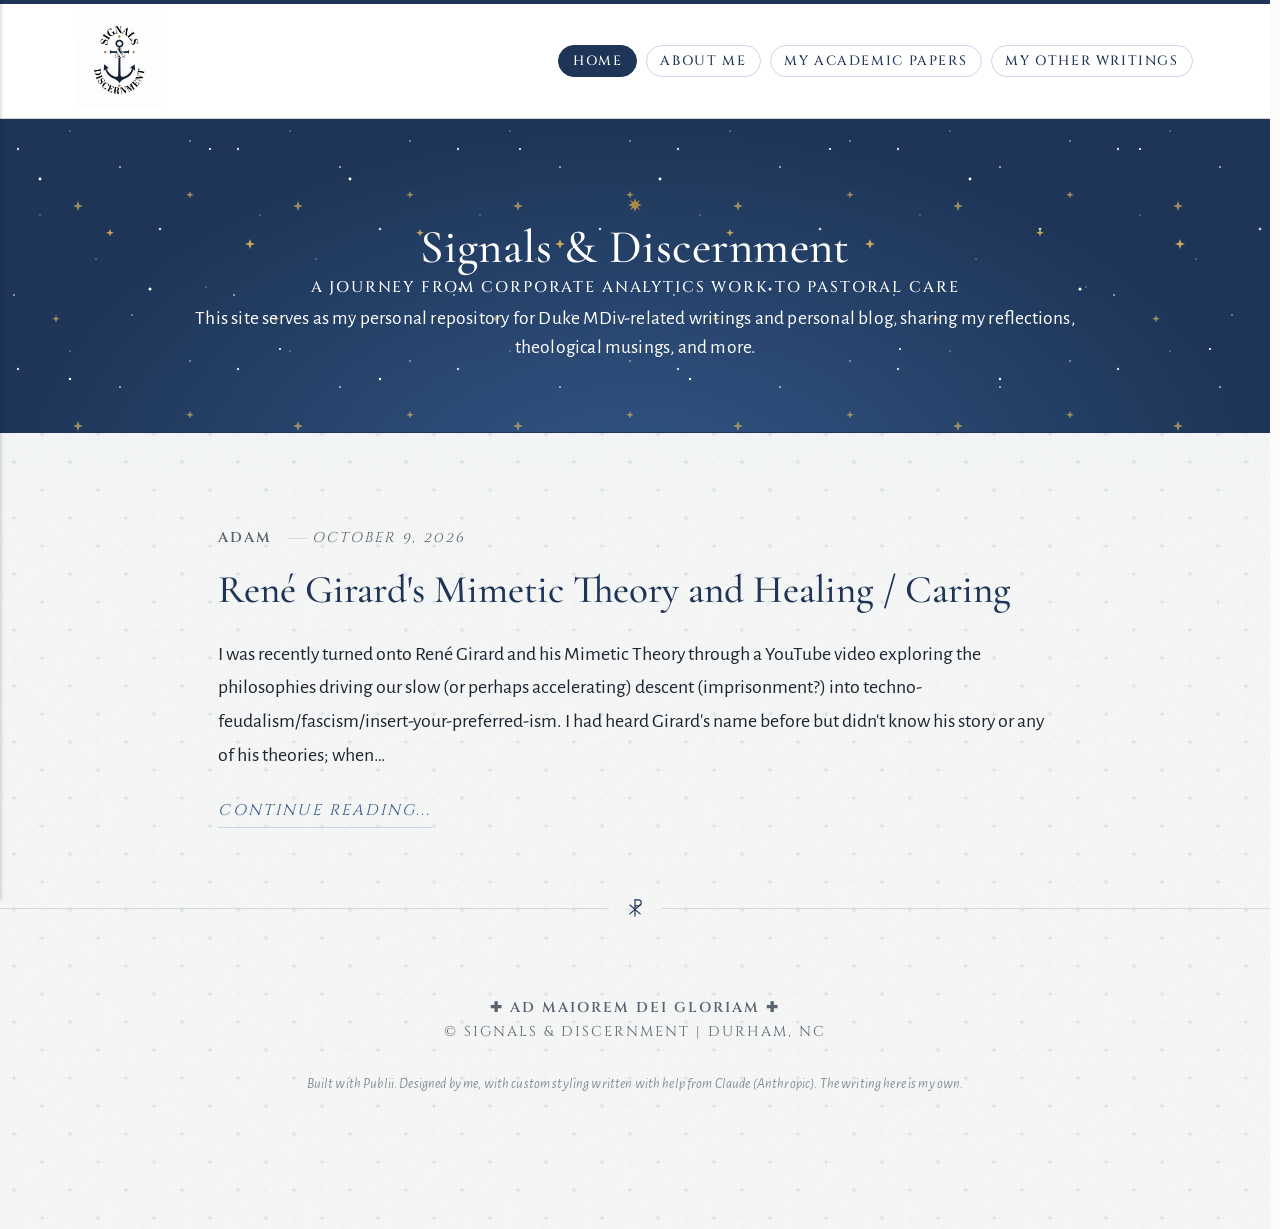
<file: index.html>
<!DOCTYPE html><html lang="en-gb"><head><meta charset="utf-8"><meta http-equiv="X-UA-Compatible" content="IE=edge"><meta name="viewport" content="width=device-width,initial-scale=1"><title>Signals &amp; Discernment</title><meta name="generator" content="Publii Open-Source CMS for Static Site"><link rel="canonical" href="https://signalsanddiscernment.github.io/site/"><link rel="alternate" type="application/atom+xml" href="https://signalsanddiscernment.github.io/site/feed.xml" title="Signals &amp; Discernment - RSS"><link rel="alternate" type="application/json" href="https://signalsanddiscernment.github.io/site/feed.json" title="Signals &amp; Discernment - JSON"><meta property="og:title" content="Signals &amp; Discernment"><meta property="og:image" content="https://signalsanddiscernment.github.io/site/media/website/Untitled-October-11-2026-at-12.21.15-1.png"><meta property="og:image:width" content="1254"><meta property="og:image:height" content="1254"><meta property="og:site_name" content="Signals &amp; Discernment"><meta property="og:description" content=""><meta property="og:url" content="https://signalsanddiscernment.github.io/site/"><meta property="og:type" content="website"><link rel="shortcut icon" href="https://signalsanddiscernment.github.io/site/media/website/favicon.ico" type="image/x-icon"><link rel="stylesheet" href="https://signalsanddiscernment.github.io/site/assets/css/style.css?v&#x3D;eeb4156cfa234d4455c27658f522dd73"><script type="application/ld+json">{"@context":"http://schema.org","@type":"Organization","name":"Signals & Discernment","logo":"https://signalsanddiscernment.github.io/site/media/website/Untitled-October-11-2026-at-12.21.15-1.png","url":"https://signalsanddiscernment.github.io/site/","sameAs":["https://www.linkedin.com/in/adbowers/"]}</script><noscript><style>img[loading] {
                    opacity: 1;
                }</style></noscript><link rel="preconnect" href="https://fonts.googleapis.com"><link rel="preconnect" href="https://fonts.gstatic.com" crossorigin><link href="https://fonts.googleapis.com/css2?family=Cinzel:wght@400;500&family=Cormorant+Garamond:wght@500;600&family=EB+Garamond:ital,wght@0,400;1,400&family=Alegreya+Sans:ital,wght@0,400;0,500;0,700;1,400&display=block" rel="stylesheet"></head><body class="home-template"><header class="top js-header"><a class="logo" href="https://signalsanddiscernment.github.io/site/"><img src="https://signalsanddiscernment.github.io/site/media/website/Untitled-October-11-2026-at-12.21.15-1.png" alt="Signals &amp; Discernment" width="1254" height="1254"></a><nav class="navbar js-navbar" aria-label="Main"><button class="navbar__toggle js-toggle" aria-label="Menu" aria-haspopup="true" aria-expanded="false"><span class="navbar__toggle-box"><span class="navbar__toggle-inner">Menu</span></span></button><ul class="navbar__menu"><li class="active"><a href="https://signalsanddiscernment.github.io/site/" target="_self">Home</a></li><li><a href="https://signalsanddiscernment.github.io/site/about-me/" target="_self">About Me</a></li><li><a href="https://signalsanddiscernment.github.io/site/my-writings/" target="_self">My Academic Papers</a></li><li><a href="https://signalsanddiscernment.github.io/site/my-other-writings/" target="_self">My Other Writings</a></li></ul></nav></header><main><div class="hero hero--noimage"><header class="hero__content"><div class="wrapper"><h1>Signals &amp; Discernment</h1><h3><span style="color: rgb(52, 73, 94);">A journey from corporate analytics work to pastoral care</span></h3><p>This site serves as my personal repository for Duke MDiv-related writings and personal blog, sharing my reflections, theological musings, and more.</p><p> </p></div></header></div><div class="wrapper feed"><article class="feed__item feed__item--centered"><div class="feed__content"><header><div class="feed__meta"><a href="https://signalsanddiscernment.github.io/site/authors/adam/" class="feed__author">Adam</a> <time datetime="2026-10-09T11:41" class="feed__date">October 9, 2026</time></div><h2 class="feed__title"><a href="https://signalsanddiscernment.github.io/site/testing/">René Girard&#x27;s Mimetic Theory and Healing / Caring</a></h2></header><p>I was recently turned onto René Girard and his Mimetic Theory through a YouTube video exploring the philosophies driving our slow (or perhaps accelerating) descent (imprisonment?) into techno-feudalism/fascism/insert-your-preferred-ism. I had heard Girard's name before but didn't know his story or any of his theories; when&hellip;</p><a href="https://signalsanddiscernment.github.io/site/testing/" class="readmore feed__readmore">Continue reading...</a></div></article></div></main><footer class="footer"><div class="wrapper"><div class="footer__copyright"><p><strong>✚ Ad maiorem Dei gloriam ✚</strong></p><p>© Signals &amp; Discernment | Durham, NC</p><p>Built with Publii. Designed by me, with custom styling written with help from Claude (Anthropic). The writing here is my own.</p></div><div class="footer__social"><a href="https://www.linkedin.com/in/adbowers/" aria-label="LinkedIn"><svg><use xlink:href="https://signalsanddiscernment.github.io/site/assets/svg/svg-map.svg#linkedin"/></svg></a></div><button id="backToTop" class="footer__bttop" aria-label="Back to top" title="Back to top"><svg width="20" height="20"><use xlink:href="https://signalsanddiscernment.github.io/site/assets/svg/svg-map.svg#toparrow"/></svg></button></div></footer><script defer="defer" src="https://signalsanddiscernment.github.io/site/assets/js/scripts.min.js?v&#x3D;548663b90e1600fd2c2dd54433d04b71"></script><script>window.publiiThemeMenuConfig={mobileMenuMode:'sidebar',animationSpeed:300,submenuWidth: 'auto',doubleClickTime:500,mobileMenuExpandableSubmenus:true,relatedContainerForOverlayMenuSelector:'.top'};</script><script>var images = document.querySelectorAll('img[loading]');
        for (var i = 0; i < images.length; i++) {
            if (images[i].complete) {
                images[i].classList.add('is-loaded');
            } else {
                images[i].addEventListener('load', function () {
                    this.classList.add('is-loaded');
                }, false);
            }
        }</script></body></html>
</file>
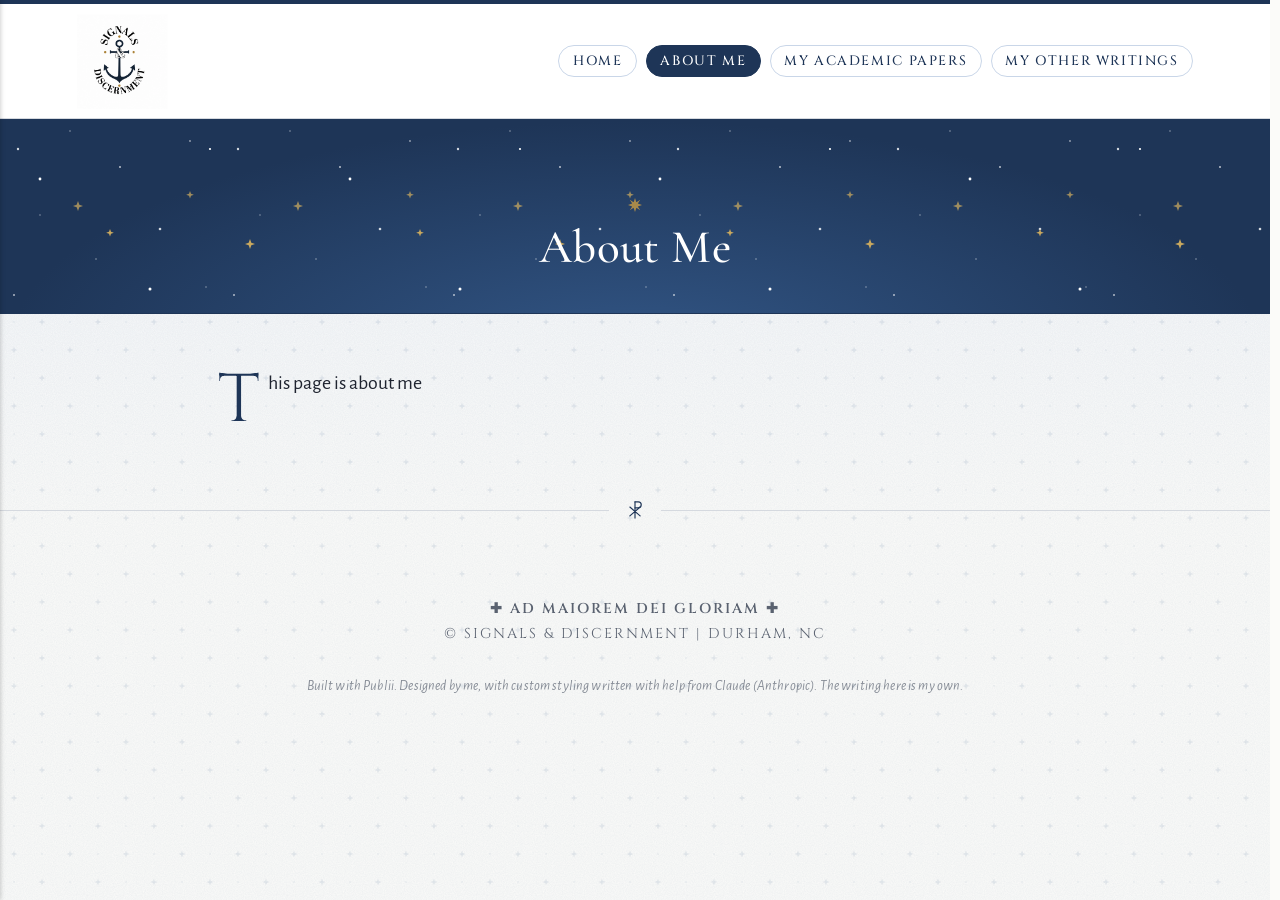
<file: about-me/index.html>
<!DOCTYPE html><html lang="en-gb"><head><meta charset="utf-8"><meta http-equiv="X-UA-Compatible" content="IE=edge"><meta name="viewport" content="width=device-width,initial-scale=1"><title>About Me - Signals &amp; Discernment</title><meta name="description" content="This page is about me"><meta name="generator" content="Publii Open-Source CMS for Static Site"><link rel="canonical" href="https://signalsanddiscernment.github.io/site/about-me/"><link rel="alternate" type="application/atom+xml" href="https://signalsanddiscernment.github.io/site/feed.xml" title="Signals &amp; Discernment - RSS"><link rel="alternate" type="application/json" href="https://signalsanddiscernment.github.io/site/feed.json" title="Signals &amp; Discernment - JSON"><meta property="og:title" content="About Me"><meta property="og:image" content="https://signalsanddiscernment.github.io/site/media/website/Untitled-October-11-2026-at-12.21.15-1.png"><meta property="og:image:width" content="1254"><meta property="og:image:height" content="1254"><meta property="og:site_name" content="Signals &amp; Discernment"><meta property="og:description" content="This page is about me"><meta property="og:url" content="https://signalsanddiscernment.github.io/site/about-me/"><meta property="og:type" content="article"><link rel="shortcut icon" href="https://signalsanddiscernment.github.io/site/media/website/favicon.ico" type="image/x-icon"><link rel="stylesheet" href="https://signalsanddiscernment.github.io/site/assets/css/style.css?v&#x3D;eeb4156cfa234d4455c27658f522dd73"><script type="application/ld+json">{"@context":"http://schema.org","@type":"Article","mainEntityOfPage":{"@type":"WebPage","@id":"https://signalsanddiscernment.github.io/site/about-me/"},"headline":"About Me","datePublished":"2026-10-11T12:37-04:00","dateModified":"2026-10-11T17:30-04:00","image":{"@type":"ImageObject","url":"https://signalsanddiscernment.github.io/site/media/website/Untitled-October-11-2026-at-12.21.15-1.png","height":1254,"width":1254},"description":"This page is about me","author":{"@type":"Person","name":"Adam","url":"https://signalsanddiscernment.github.io/site/authors/adam/"},"publisher":{"@type":"Organization","name":"Adam","logo":{"@type":"ImageObject","url":"https://signalsanddiscernment.github.io/site/media/website/Untitled-October-11-2026-at-12.21.15-1.png","height":1254,"width":1254}}}</script><noscript><style>img[loading] {
                    opacity: 1;
                }</style></noscript><link rel="preconnect" href="https://fonts.googleapis.com"><link rel="preconnect" href="https://fonts.gstatic.com" crossorigin><link href="https://fonts.googleapis.com/css2?family=Cinzel:wght@400;500&family=Cormorant+Garamond:wght@500;600&family=EB+Garamond:ital,wght@0,400;1,400&family=Alegreya+Sans:ital,wght@0,400;0,500;0,700;1,400&display=block" rel="stylesheet"></head><body class="page-template"><header class="top js-header"><a class="logo" href="https://signalsanddiscernment.github.io/site/"><img src="https://signalsanddiscernment.github.io/site/media/website/Untitled-October-11-2026-at-12.21.15-1.png" alt="Signals &amp; Discernment" width="1254" height="1254"></a><nav class="navbar js-navbar" aria-label="Main"><button class="navbar__toggle js-toggle" aria-label="Menu" aria-haspopup="true" aria-expanded="false"><span class="navbar__toggle-box"><span class="navbar__toggle-inner">Menu</span></span></button><ul class="navbar__menu"><li><a href="https://signalsanddiscernment.github.io/site/" target="_self">Home</a></li><li class="active"><a href="https://signalsanddiscernment.github.io/site/about-me/" target="_self">About Me</a></li><li><a href="https://signalsanddiscernment.github.io/site/my-writings/" target="_self">My Academic Papers</a></li><li><a href="https://signalsanddiscernment.github.io/site/my-other-writings/" target="_self">My Other Writings</a></li></ul></nav></header><main class="page"><article class="content"><div class="hero hero--noimage"><header class="hero__content"><div class="wrapper"><h1>About Me</h1></div></header></div><div class="entry-wrapper content__entry"><p>This page is about me</p></div></article></main><footer class="footer"><div class="wrapper"><div class="footer__copyright"><p><strong>✚ Ad maiorem Dei gloriam ✚</strong></p><p>© Signals &amp; Discernment | Durham, NC</p><p>Built with Publii. Designed by me, with custom styling written with help from Claude (Anthropic). The writing here is my own.</p></div><div class="footer__social"><a href="https://www.linkedin.com/in/adbowers/" aria-label="LinkedIn"><svg><use xlink:href="https://signalsanddiscernment.github.io/site/assets/svg/svg-map.svg#linkedin"/></svg></a></div><button id="backToTop" class="footer__bttop" aria-label="Back to top" title="Back to top"><svg width="20" height="20"><use xlink:href="https://signalsanddiscernment.github.io/site/assets/svg/svg-map.svg#toparrow"/></svg></button></div></footer><script defer="defer" src="https://signalsanddiscernment.github.io/site/assets/js/scripts.min.js?v&#x3D;548663b90e1600fd2c2dd54433d04b71"></script><script>window.publiiThemeMenuConfig={mobileMenuMode:'sidebar',animationSpeed:300,submenuWidth: 'auto',doubleClickTime:500,mobileMenuExpandableSubmenus:true,relatedContainerForOverlayMenuSelector:'.top'};</script><script>var images = document.querySelectorAll('img[loading]');
        for (var i = 0; i < images.length; i++) {
            if (images[i].complete) {
                images[i].classList.add('is-loaded');
            } else {
                images[i].addEventListener('load', function () {
                    this.classList.add('is-loaded');
                }, false);
            }
        }</script></body></html>
</file>
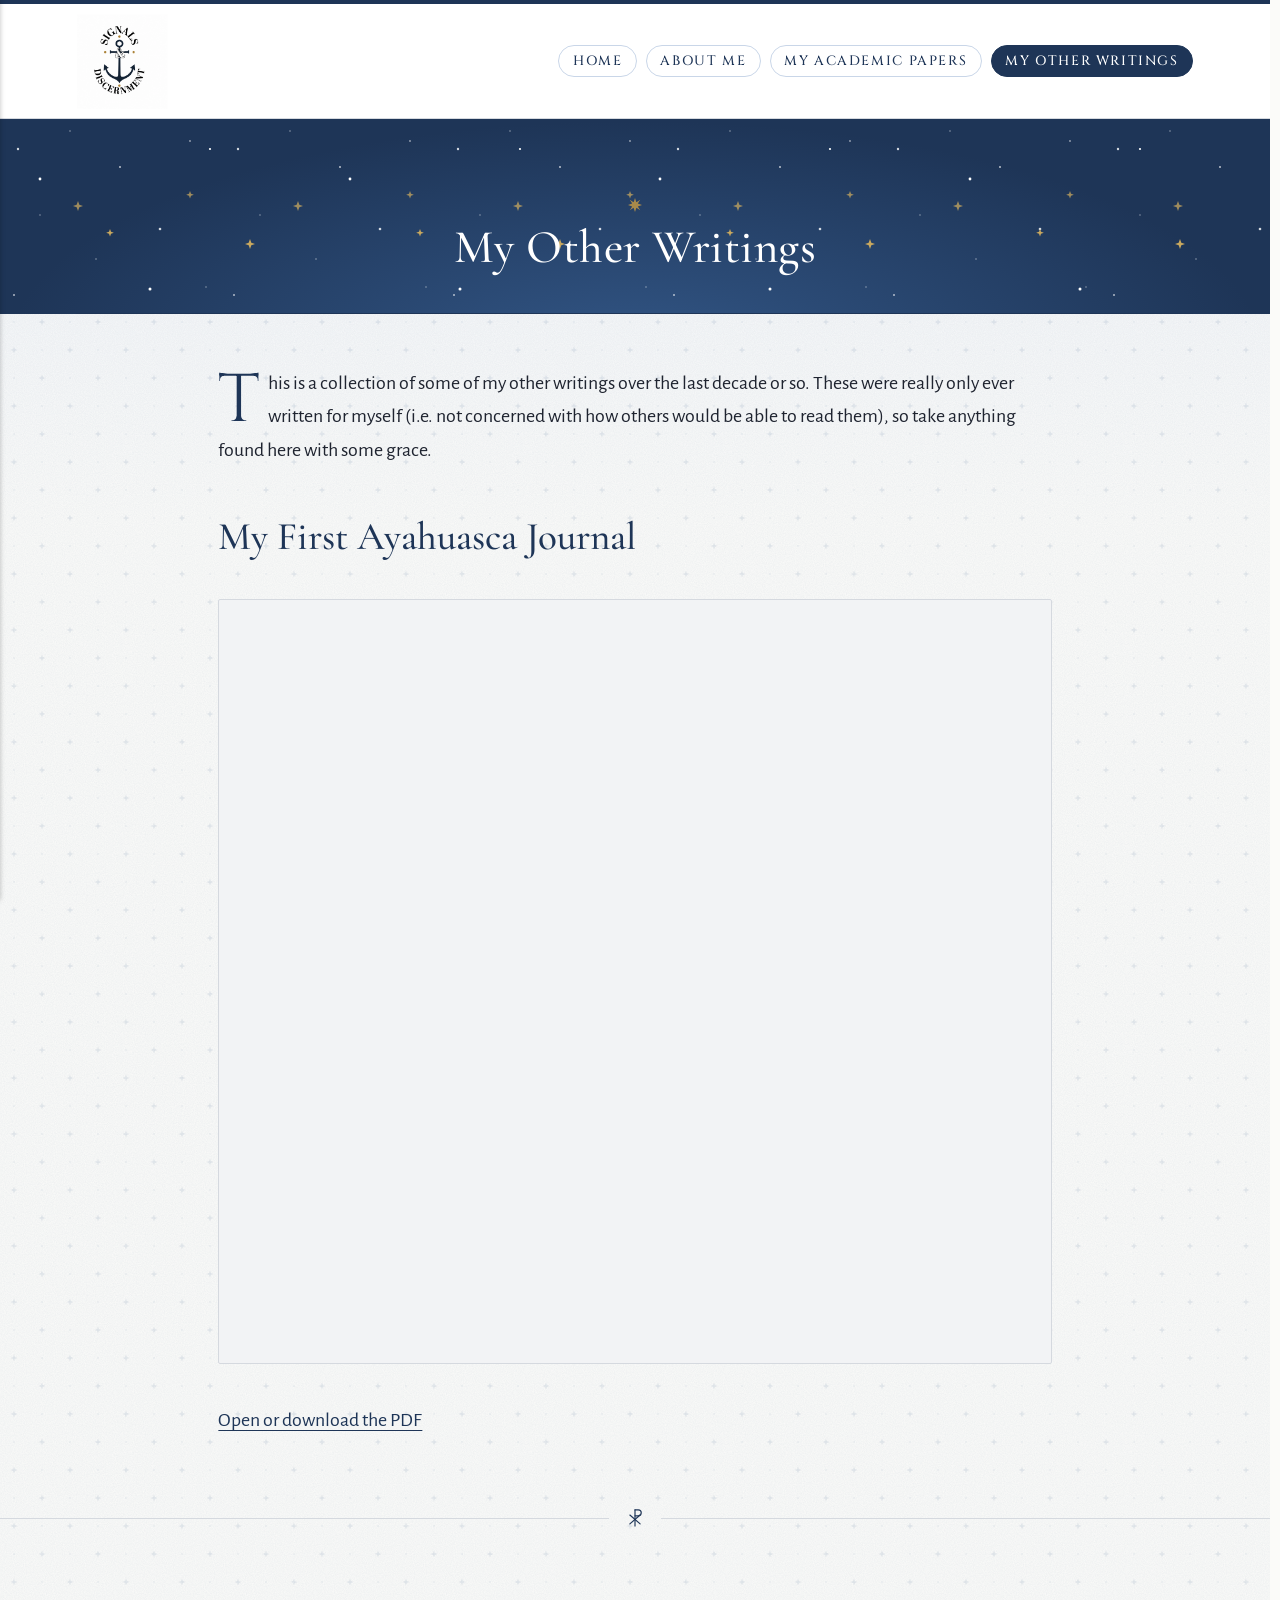
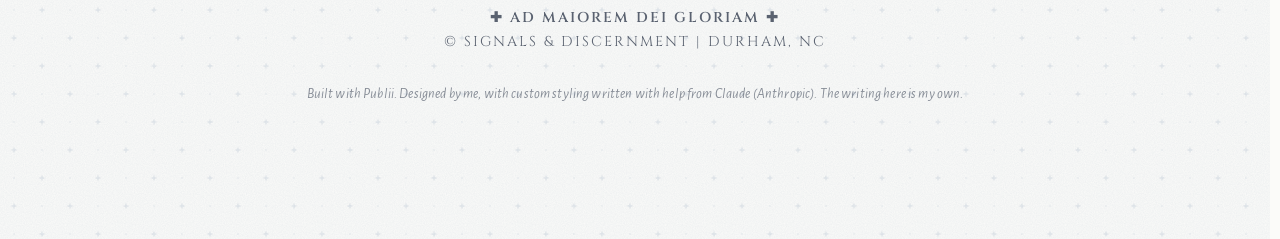
<file: my-other-writings/index.html>
<!DOCTYPE html><html lang="en-gb"><head><meta charset="utf-8"><meta http-equiv="X-UA-Compatible" content="IE=edge"><meta name="viewport" content="width=device-width,initial-scale=1"><title>My Other Writings - Signals &amp; Discernment</title><meta name="description" content="This is a collection of some of my other writings over the last decade or so. These were really only ever written for myself (i.e. not concerned with how others would be able to read them), so take anything found here with some grace. Open&amp;hellip;"><meta name="generator" content="Publii Open-Source CMS for Static Site"><link rel="canonical" href="https://signalsanddiscernment.github.io/site/my-other-writings/"><link rel="alternate" type="application/atom+xml" href="https://signalsanddiscernment.github.io/site/feed.xml" title="Signals &amp; Discernment - RSS"><link rel="alternate" type="application/json" href="https://signalsanddiscernment.github.io/site/feed.json" title="Signals &amp; Discernment - JSON"><meta property="og:title" content="My Other Writings"><meta property="og:image" content="https://signalsanddiscernment.github.io/site/media/website/Untitled-October-11-2026-at-12.21.15-1.png"><meta property="og:image:width" content="1254"><meta property="og:image:height" content="1254"><meta property="og:site_name" content="Signals &amp; Discernment"><meta property="og:description" content="This is a collection of some of my other writings over the last decade or so. These were really only ever written for myself (i.e. not concerned with how others would be able to read them), so take anything found here with some grace. Open&amp;hellip;"><meta property="og:url" content="https://signalsanddiscernment.github.io/site/my-other-writings/"><meta property="og:type" content="article"><link rel="shortcut icon" href="https://signalsanddiscernment.github.io/site/media/website/favicon.ico" type="image/x-icon"><link rel="stylesheet" href="https://signalsanddiscernment.github.io/site/assets/css/style.css?v&#x3D;eeb4156cfa234d4455c27658f522dd73"><script type="application/ld+json">{"@context":"http://schema.org","@type":"Article","mainEntityOfPage":{"@type":"WebPage","@id":"https://signalsanddiscernment.github.io/site/my-other-writings/"},"headline":"My Other Writings","datePublished":"2026-10-11T20:15-04:00","dateModified":"2026-10-11T20:17-04:00","image":{"@type":"ImageObject","url":"https://signalsanddiscernment.github.io/site/media/website/Untitled-October-11-2026-at-12.21.15-1.png","height":1254,"width":1254},"description":"This is a collection of some of my other writings over the last decade or so. These were really only ever written for myself (i.e. not concerned with how others would be able to read them), so take anything found here with some grace. Open&hellip;","author":{"@type":"Person","name":"Adam","url":"https://signalsanddiscernment.github.io/site/authors/adam/"},"publisher":{"@type":"Organization","name":"Adam","logo":{"@type":"ImageObject","url":"https://signalsanddiscernment.github.io/site/media/website/Untitled-October-11-2026-at-12.21.15-1.png","height":1254,"width":1254}}}</script><noscript><style>img[loading] {
                    opacity: 1;
                }</style></noscript><link rel="preconnect" href="https://fonts.googleapis.com"><link rel="preconnect" href="https://fonts.gstatic.com" crossorigin><link href="https://fonts.googleapis.com/css2?family=Cinzel:wght@400;500&family=Cormorant+Garamond:wght@500;600&family=EB+Garamond:ital,wght@0,400;1,400&family=Alegreya+Sans:ital,wght@0,400;0,500;0,700;1,400&display=block" rel="stylesheet"></head><body class="page-template"><header class="top js-header"><a class="logo" href="https://signalsanddiscernment.github.io/site/"><img src="https://signalsanddiscernment.github.io/site/media/website/Untitled-October-11-2026-at-12.21.15-1.png" alt="Signals &amp; Discernment" width="1254" height="1254"></a><nav class="navbar js-navbar" aria-label="Main"><button class="navbar__toggle js-toggle" aria-label="Menu" aria-haspopup="true" aria-expanded="false"><span class="navbar__toggle-box"><span class="navbar__toggle-inner">Menu</span></span></button><ul class="navbar__menu"><li><a href="https://signalsanddiscernment.github.io/site/" target="_self">Home</a></li><li><a href="https://signalsanddiscernment.github.io/site/about-me/" target="_self">About Me</a></li><li><a href="https://signalsanddiscernment.github.io/site/my-writings/" target="_self">My Academic Papers</a></li><li class="active"><a href="https://signalsanddiscernment.github.io/site/my-other-writings/" target="_self">My Other Writings</a></li></ul></nav></header><main class="page"><article class="content"><div class="hero hero--noimage"><header class="hero__content"><div class="wrapper"><h1>My Other Writings</h1></div></header></div><div class="entry-wrapper content__entry"><p>This is a collection of some of my other writings over the last decade or so. These were really only ever written for myself (i.e. not concerned with how others would be able to read them), so take anything found here with some grace.</p><h2 id="my-first-ayahuasca-journal">My First Ayahuasca Journal</h2><div class="pdf-embed"><div class="post__iframe"><iframe loading="lazy" src="https://drive.google.com/file/d/1SKELeXwr2dgoaoCXlWk1-EI5_KRhPTIC/preview" title="My First Ayahuasca Journal Entry"></iframe></div></div><p><a href="https://drive.google.com/file/d/1tYfmGsUhAZ-v0RDSe_s5TVMF-cb8hf9z/preview">Open or download the PDF</a></p></div></article></main><footer class="footer"><div class="wrapper"><div class="footer__copyright"><p><strong>✚ Ad maiorem Dei gloriam ✚</strong></p><p>© Signals &amp; Discernment | Durham, NC</p><p>Built with Publii. Designed by me, with custom styling written with help from Claude (Anthropic). The writing here is my own.</p></div><div class="footer__social"><a href="https://www.linkedin.com/in/adbowers/" aria-label="LinkedIn"><svg><use xlink:href="https://signalsanddiscernment.github.io/site/assets/svg/svg-map.svg#linkedin"/></svg></a></div><button id="backToTop" class="footer__bttop" aria-label="Back to top" title="Back to top"><svg width="20" height="20"><use xlink:href="https://signalsanddiscernment.github.io/site/assets/svg/svg-map.svg#toparrow"/></svg></button></div></footer><script defer="defer" src="https://signalsanddiscernment.github.io/site/assets/js/scripts.min.js?v&#x3D;548663b90e1600fd2c2dd54433d04b71"></script><script>window.publiiThemeMenuConfig={mobileMenuMode:'sidebar',animationSpeed:300,submenuWidth: 'auto',doubleClickTime:500,mobileMenuExpandableSubmenus:true,relatedContainerForOverlayMenuSelector:'.top'};</script><script>var images = document.querySelectorAll('img[loading]');
        for (var i = 0; i < images.length; i++) {
            if (images[i].complete) {
                images[i].classList.add('is-loaded');
            } else {
                images[i].addEventListener('load', function () {
                    this.classList.add('is-loaded');
                }, false);
            }
        }</script></body></html>
</file>
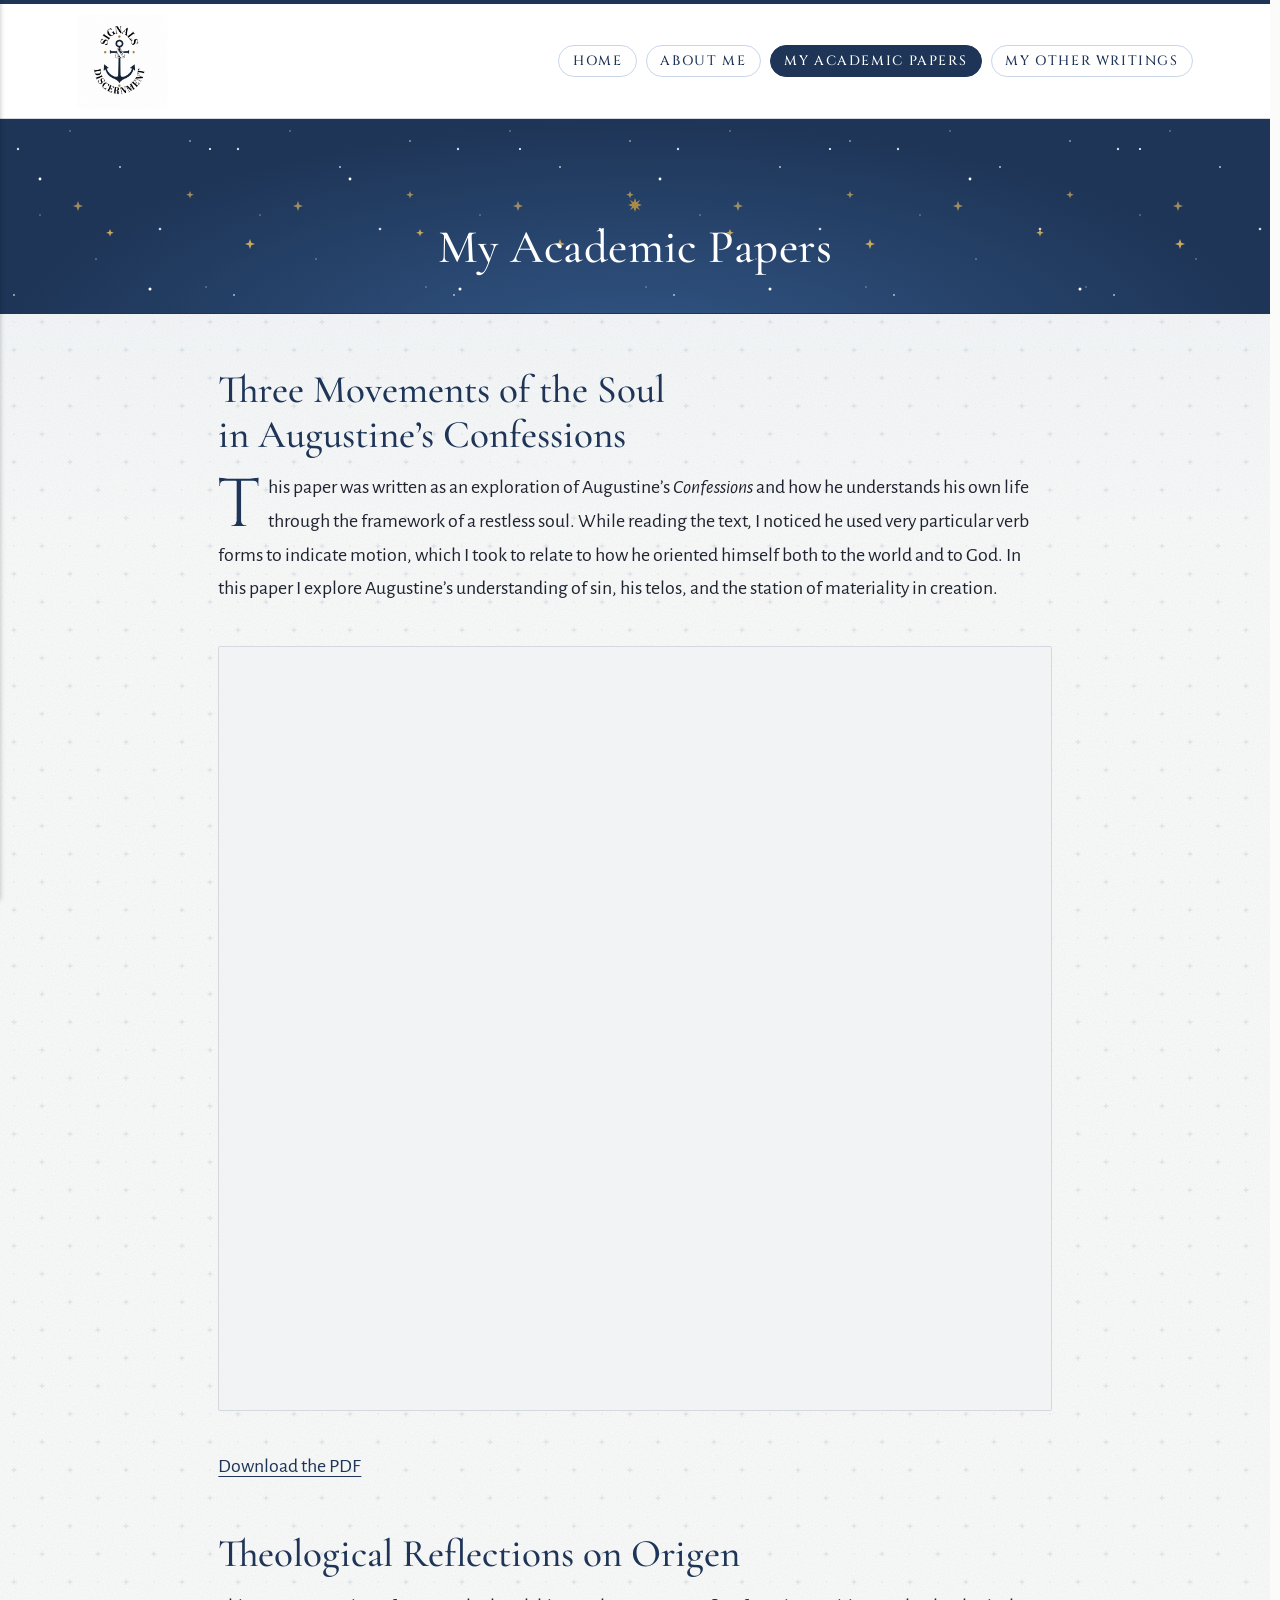
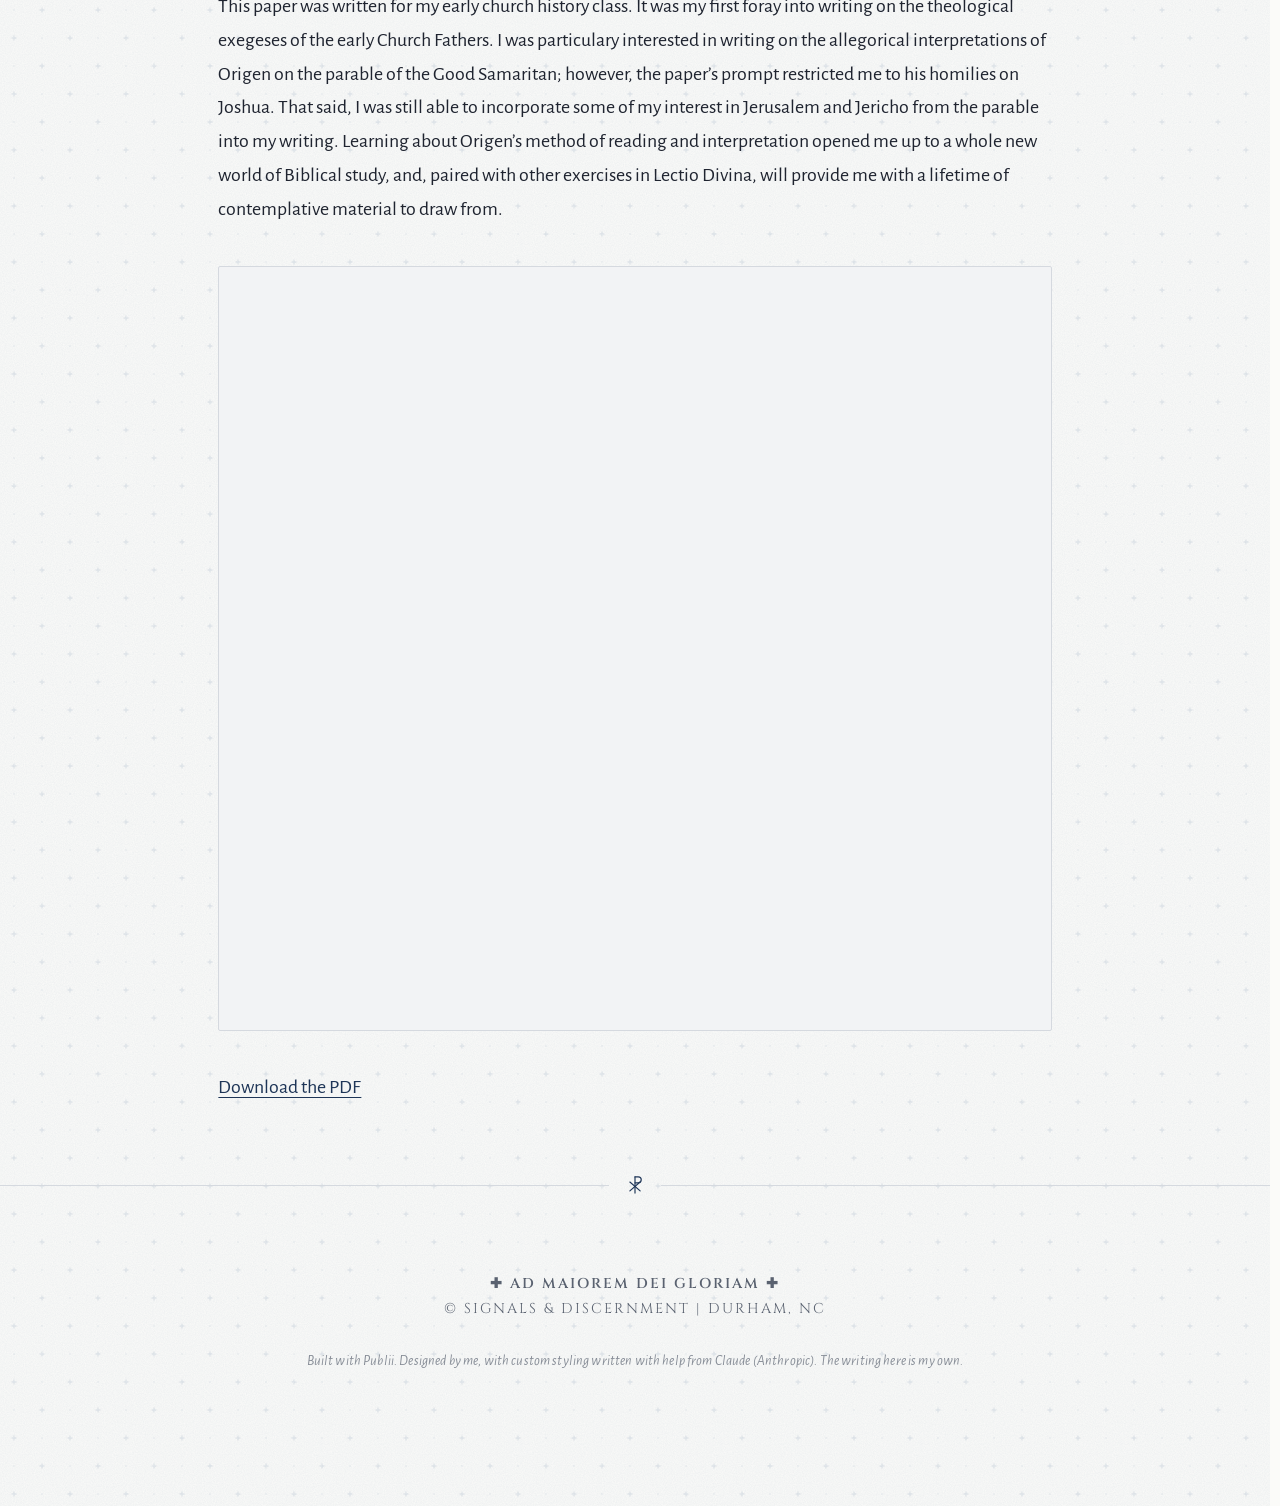
<file: my-writings/index.html>
<!DOCTYPE html><html lang="en-gb"><head><meta charset="utf-8"><meta http-equiv="X-UA-Compatible" content="IE=edge"><meta name="viewport" content="width=device-width,initial-scale=1"><title>My Academic Papers - Signals &amp; Discernment</title><meta name="description" content="Three Movements of the Soul in Augustine’s Confessions This paper was written as an exploration of Augustine’s Confessions and how he understands his own life through the framework of a restless soul. While reading the text, I noticed he used very particular verb forms to&amp;hellip;"><meta name="generator" content="Publii Open-Source CMS for Static Site"><link rel="canonical" href="https://signalsanddiscernment.github.io/site/my-writings/"><link rel="alternate" type="application/atom+xml" href="https://signalsanddiscernment.github.io/site/feed.xml" title="Signals &amp; Discernment - RSS"><link rel="alternate" type="application/json" href="https://signalsanddiscernment.github.io/site/feed.json" title="Signals &amp; Discernment - JSON"><meta property="og:title" content="My Academic Papers"><meta property="og:image" content="https://signalsanddiscernment.github.io/site/media/website/Untitled-October-11-2026-at-12.21.15-1.png"><meta property="og:image:width" content="1254"><meta property="og:image:height" content="1254"><meta property="og:site_name" content="Signals &amp; Discernment"><meta property="og:description" content="Three Movements of the Soul in Augustine’s Confessions This paper was written as an exploration of Augustine’s Confessions and how he understands his own life through the framework of a restless soul. While reading the text, I noticed he used very particular verb forms to&amp;hellip;"><meta property="og:url" content="https://signalsanddiscernment.github.io/site/my-writings/"><meta property="og:type" content="article"><link rel="shortcut icon" href="https://signalsanddiscernment.github.io/site/media/website/favicon.ico" type="image/x-icon"><link rel="stylesheet" href="https://signalsanddiscernment.github.io/site/assets/css/style.css?v&#x3D;eeb4156cfa234d4455c27658f522dd73"><script type="application/ld+json">{"@context":"http://schema.org","@type":"Article","mainEntityOfPage":{"@type":"WebPage","@id":"https://signalsanddiscernment.github.io/site/my-writings/"},"headline":"My Academic Papers","datePublished":"2026-10-11T12:59-04:00","dateModified":"2026-11-14T14:22-05:00","image":{"@type":"ImageObject","url":"https://signalsanddiscernment.github.io/site/media/website/Untitled-October-11-2026-at-12.21.15-1.png","height":1254,"width":1254},"description":"Three Movements of the Soul in Augustine’s Confessions This paper was written as an exploration of Augustine’s Confessions and how he understands his own life through the framework of a restless soul. While reading the text, I noticed he used very particular verb forms to&hellip;","author":{"@type":"Person","name":"Adam","url":"https://signalsanddiscernment.github.io/site/authors/adam/"},"publisher":{"@type":"Organization","name":"Adam","logo":{"@type":"ImageObject","url":"https://signalsanddiscernment.github.io/site/media/website/Untitled-October-11-2026-at-12.21.15-1.png","height":1254,"width":1254}}}</script><noscript><style>img[loading] {
                    opacity: 1;
                }</style></noscript><link rel="preconnect" href="https://fonts.googleapis.com"><link rel="preconnect" href="https://fonts.gstatic.com" crossorigin><link href="https://fonts.googleapis.com/css2?family=Cinzel:wght@400;500&family=Cormorant+Garamond:wght@500;600&family=EB+Garamond:ital,wght@0,400;1,400&family=Alegreya+Sans:ital,wght@0,400;0,500;0,700;1,400&display=block" rel="stylesheet"></head><body class="page-template"><header class="top js-header"><a class="logo" href="https://signalsanddiscernment.github.io/site/"><img src="https://signalsanddiscernment.github.io/site/media/website/Untitled-October-11-2026-at-12.21.15-1.png" alt="Signals &amp; Discernment" width="1254" height="1254"></a><nav class="navbar js-navbar" aria-label="Main"><button class="navbar__toggle js-toggle" aria-label="Menu" aria-haspopup="true" aria-expanded="false"><span class="navbar__toggle-box"><span class="navbar__toggle-inner">Menu</span></span></button><ul class="navbar__menu"><li><a href="https://signalsanddiscernment.github.io/site/" target="_self">Home</a></li><li><a href="https://signalsanddiscernment.github.io/site/about-me/" target="_self">About Me</a></li><li class="active"><a href="https://signalsanddiscernment.github.io/site/my-writings/" target="_self">My Academic Papers</a></li><li><a href="https://signalsanddiscernment.github.io/site/my-other-writings/" target="_self">My Other Writings</a></li></ul></nav></header><main class="page"><article class="content"><div class="hero hero--noimage"><header class="hero__content"><div class="wrapper"><h1>My Academic Papers</h1></div></header></div><div class="entry-wrapper content__entry"><h2 id="three-movements-of-the-soul-in-augustines-confessions">Three Movements of the Soul in Augustine’s Confessions</h2><p>This paper was written as an exploration of Augustine’s <em>Confessions</em> and how he understands his own life through the framework of a restless soul. While reading the text, I noticed he used very particular verb forms to indicate motion, which I took to relate to how he oriented himself both to the world and to God. In this paper I explore Augustine’s understanding of sin, his telos, and the station of materiality in creation.</p><div class="pdf-embed"><div class="post__iframe"><iframe loading="lazy" src="https://signalsanddiscernment.github.io/site/media/files/The%20Restless%20Soul%20in%20Three%20Phases%20of%20Movement.pdf" title="The Restless Soul in Three Phases of Movement"></iframe></div></div><p><a href="https://signalsanddiscernment.github.io/site/media/files/The%20Restless%20Soul%20in%20Three%20Phases%20of%20Movement.pdf">Download the PDF</a></p><h2 id="theological-reflections-on-origen">Theological Reflections on Origen</h2><p>This paper was written for my early church history class. It was my first foray into writing on the theological exegeses of the early Church Fathers. I was particulary interested in writing on the allegorical interpretations of Origen on the parable of the Good Samaritan; however, the paper’s prompt restricted me to his homilies on Joshua. That said, I was still able to incorporate some of my interest in Jerusalem and Jericho from the parable into my writing. Learning about Origen’s method of reading and interpretation opened me up to a whole new world of Biblical study, and, paired with other exercises in Lectio Divina, will provide me with a lifetime of contemplative material to draw from.</p><div class="pdf-embed"><div class="post__iframe"><iframe loading="lazy" src="https://signalsanddiscernment.github.io/site/media/files/Origen%20Homily%20Response%20Paper.pdf" title="Theological Reflections on Origen"></iframe></div></div><p><a href="https://signalsanddiscernment.github.io/site/media/files/Origen%20Homily%20Response%20Paper.pdf">Download the PDF</a></p></div></article></main><footer class="footer"><div class="wrapper"><div class="footer__copyright"><p><strong>✚ Ad maiorem Dei gloriam ✚</strong></p><p>© Signals &amp; Discernment | Durham, NC</p><p>Built with Publii. Designed by me, with custom styling written with help from Claude (Anthropic). The writing here is my own.</p></div><div class="footer__social"><a href="https://www.linkedin.com/in/adbowers/" aria-label="LinkedIn"><svg><use xlink:href="https://signalsanddiscernment.github.io/site/assets/svg/svg-map.svg#linkedin"/></svg></a></div><button id="backToTop" class="footer__bttop" aria-label="Back to top" title="Back to top"><svg width="20" height="20"><use xlink:href="https://signalsanddiscernment.github.io/site/assets/svg/svg-map.svg#toparrow"/></svg></button></div></footer><script defer="defer" src="https://signalsanddiscernment.github.io/site/assets/js/scripts.min.js?v&#x3D;548663b90e1600fd2c2dd54433d04b71"></script><script>window.publiiThemeMenuConfig={mobileMenuMode:'sidebar',animationSpeed:300,submenuWidth: 'auto',doubleClickTime:500,mobileMenuExpandableSubmenus:true,relatedContainerForOverlayMenuSelector:'.top'};</script><script>var images = document.querySelectorAll('img[loading]');
        for (var i = 0; i < images.length; i++) {
            if (images[i].complete) {
                images[i].classList.add('is-loaded');
            } else {
                images[i].addEventListener('load', function () {
                    this.classList.add('is-loaded');
                }, false);
            }
        }</script></body></html>
</file>
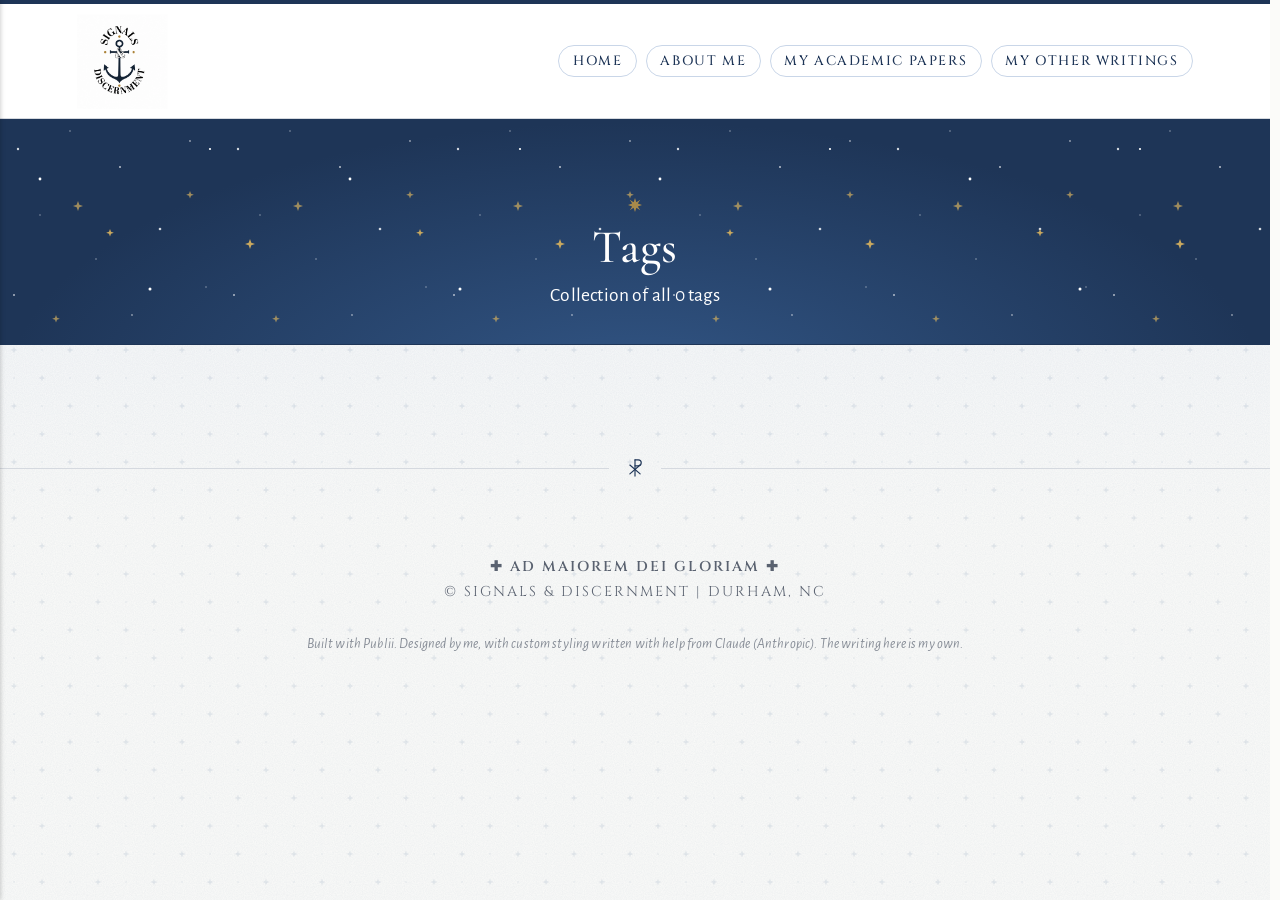
<file: tags/index.html>
<!DOCTYPE html><html lang="en-gb"><head><meta charset="utf-8"><meta http-equiv="X-UA-Compatible" content="IE=edge"><meta name="viewport" content="width=device-width,initial-scale=1"><title>All tags - Signals &amp; Discernment</title><meta name="robots" content="noindex, follow"><meta name="generator" content="Publii Open-Source CMS for Static Site"><link rel="alternate" type="application/atom+xml" href="https://signalsanddiscernment.github.io/site/feed.xml" title="Signals &amp; Discernment - RSS"><link rel="alternate" type="application/json" href="https://signalsanddiscernment.github.io/site/feed.json" title="Signals &amp; Discernment - JSON"><meta property="og:title" content="Signals &amp; Discernment"><meta property="og:image" content="https://signalsanddiscernment.github.io/site/media/website/Untitled-October-11-2026-at-12.21.15-1.png"><meta property="og:image:width" content="1254"><meta property="og:image:height" content="1254"><meta property="og:site_name" content="Signals &amp; Discernment"><meta property="og:description" content=""><meta property="og:url" content="https://signalsanddiscernment.github.io/site/tags/"><meta property="og:type" content="website"><link rel="shortcut icon" href="https://signalsanddiscernment.github.io/site/media/website/favicon.ico" type="image/x-icon"><link rel="stylesheet" href="https://signalsanddiscernment.github.io/site/assets/css/style.css?v&#x3D;eeb4156cfa234d4455c27658f522dd73"><script type="application/ld+json">{"@context":"http://schema.org","@type":"Organization","name":"Signals & Discernment","logo":"https://signalsanddiscernment.github.io/site/media/website/Untitled-October-11-2026-at-12.21.15-1.png","url":"https://signalsanddiscernment.github.io/site/","sameAs":["https://www.linkedin.com/in/adbowers/"]}</script><noscript><style>img[loading] {
                    opacity: 1;
                }</style></noscript><link rel="preconnect" href="https://fonts.googleapis.com"><link rel="preconnect" href="https://fonts.gstatic.com" crossorigin><link href="https://fonts.googleapis.com/css2?family=Cinzel:wght@400;500&family=Cormorant+Garamond:wght@500;600&family=EB+Garamond:ital,wght@0,400;1,400&family=Alegreya+Sans:ital,wght@0,400;0,500;0,700;1,400&display=block" rel="stylesheet"></head><body class="tags-template"><header class="top js-header"><a class="logo" href="https://signalsanddiscernment.github.io/site/"><img src="https://signalsanddiscernment.github.io/site/media/website/Untitled-October-11-2026-at-12.21.15-1.png" alt="Signals &amp; Discernment" width="1254" height="1254"></a><nav class="navbar js-navbar" aria-label="Main"><button class="navbar__toggle js-toggle" aria-label="Menu" aria-haspopup="true" aria-expanded="false"><span class="navbar__toggle-box"><span class="navbar__toggle-inner">Menu</span></span></button><ul class="navbar__menu"><li><a href="https://signalsanddiscernment.github.io/site/" target="_self">Home</a></li><li><a href="https://signalsanddiscernment.github.io/site/about-me/" target="_self">About Me</a></li><li><a href="https://signalsanddiscernment.github.io/site/my-writings/" target="_self">My Academic Papers</a></li><li><a href="https://signalsanddiscernment.github.io/site/my-other-writings/" target="_self">My Other Writings</a></li></ul></nav></header><main class="page page--tags"><div class="hero hero--noimage"><header class="hero__content"><div class="wrapper"><h1>Tags</h1><p class="page__desc">Collection of all 0 tags</p></div></header></div><div class="wrapper"><ul class="feed feed--grid"></ul></div></main><footer class="footer"><div class="wrapper"><div class="footer__copyright"><p><strong>✚ Ad maiorem Dei gloriam ✚</strong></p><p>© Signals &amp; Discernment | Durham, NC</p><p>Built with Publii. Designed by me, with custom styling written with help from Claude (Anthropic). The writing here is my own.</p></div><div class="footer__social"><a href="https://www.linkedin.com/in/adbowers/" aria-label="LinkedIn"><svg><use xlink:href="https://signalsanddiscernment.github.io/site/assets/svg/svg-map.svg#linkedin"/></svg></a></div><button id="backToTop" class="footer__bttop" aria-label="Back to top" title="Back to top"><svg width="20" height="20"><use xlink:href="https://signalsanddiscernment.github.io/site/assets/svg/svg-map.svg#toparrow"/></svg></button></div></footer><script defer="defer" src="https://signalsanddiscernment.github.io/site/assets/js/scripts.min.js?v&#x3D;548663b90e1600fd2c2dd54433d04b71"></script><script>window.publiiThemeMenuConfig={mobileMenuMode:'sidebar',animationSpeed:300,submenuWidth: 'auto',doubleClickTime:500,mobileMenuExpandableSubmenus:true,relatedContainerForOverlayMenuSelector:'.top'};</script><script>var images = document.querySelectorAll('img[loading]');
        for (var i = 0; i < images.length; i++) {
            if (images[i].complete) {
                images[i].classList.add('is-loaded');
            } else {
                images[i].addEventListener('load', function () {
                    this.classList.add('is-loaded');
                }, false);
            }
        }</script></body></html>
</file>
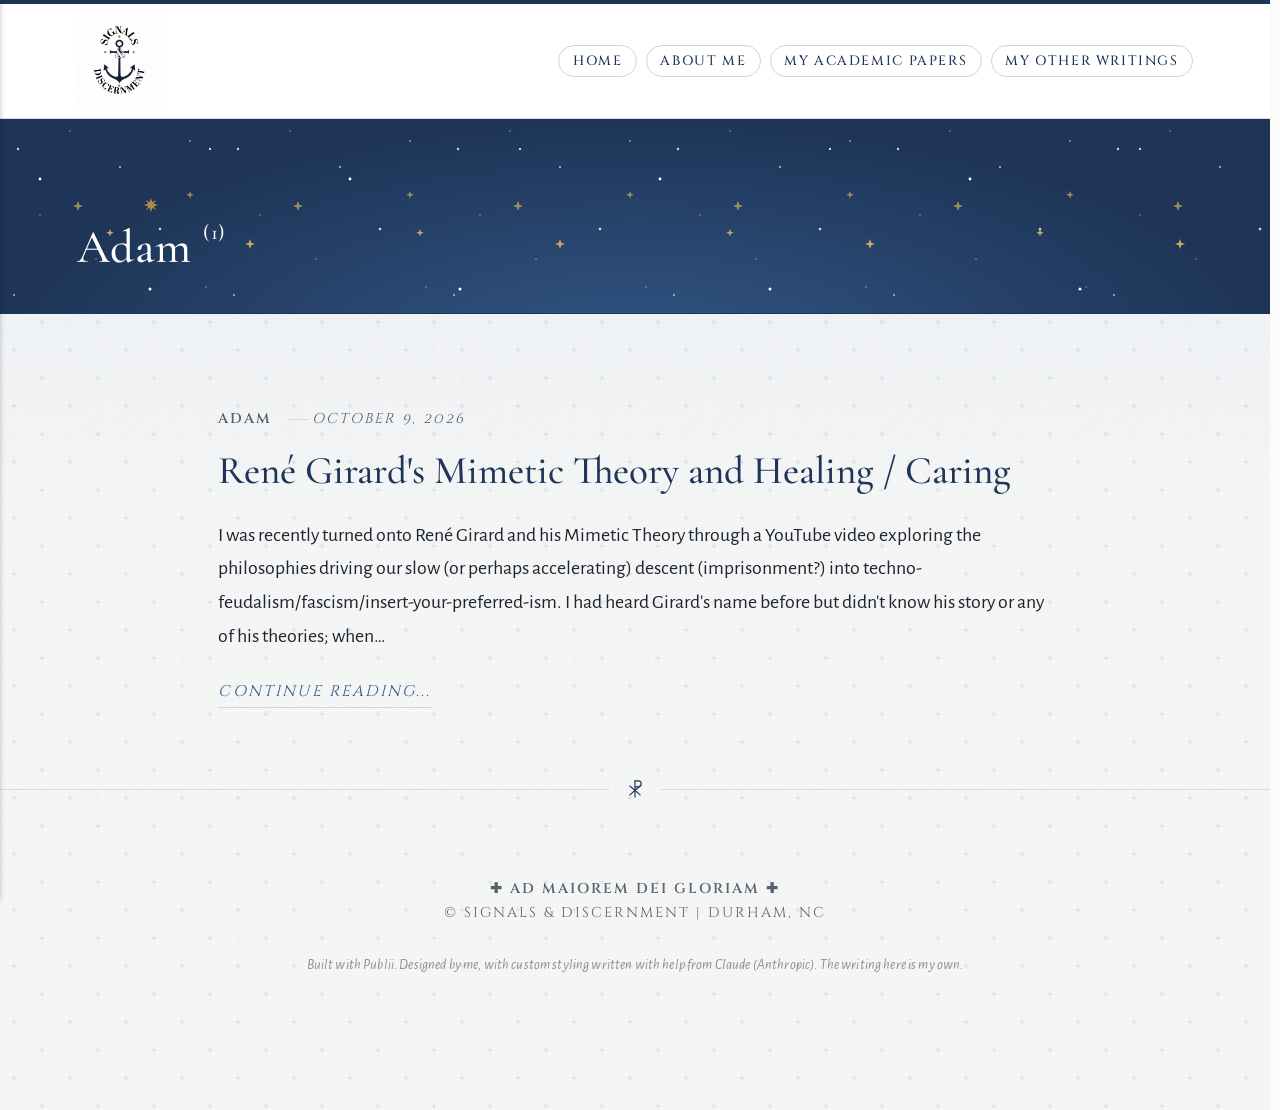
<file: authors/adam/index.html>
<!DOCTYPE html><html lang="en-gb"><head><meta charset="utf-8"><meta http-equiv="X-UA-Compatible" content="IE=edge"><meta name="viewport" content="width=device-width,initial-scale=1"><title>Author: Adam - Signals &amp; Discernment</title><meta name="robots" content="noindex, follow"><meta name="generator" content="Publii Open-Source CMS for Static Site"><link rel="alternate" type="application/atom+xml" href="https://signalsanddiscernment.github.io/site/feed.xml" title="Signals &amp; Discernment - RSS"><link rel="alternate" type="application/json" href="https://signalsanddiscernment.github.io/site/feed.json" title="Signals &amp; Discernment - JSON"><meta property="og:title" content="Adam"><meta property="og:image" content="https://signalsanddiscernment.github.io/site/media/website/Untitled-October-11-2026-at-12.21.15-1.png"><meta property="og:image:width" content="1254"><meta property="og:image:height" content="1254"><meta property="og:site_name" content="Signals &amp; Discernment"><meta property="og:description" content=""><meta property="og:url" content="https://signalsanddiscernment.github.io/site/authors/adam/"><meta property="og:type" content="website"><link rel="shortcut icon" href="https://signalsanddiscernment.github.io/site/media/website/favicon.ico" type="image/x-icon"><link rel="stylesheet" href="https://signalsanddiscernment.github.io/site/assets/css/style.css?v&#x3D;eeb4156cfa234d4455c27658f522dd73"><script type="application/ld+json">{"@context":"http://schema.org","@type":"Organization","name":"Signals & Discernment","logo":"https://signalsanddiscernment.github.io/site/media/website/Untitled-October-11-2026-at-12.21.15-1.png","url":"https://signalsanddiscernment.github.io/site/","sameAs":["https://www.linkedin.com/in/adbowers/"]}</script><noscript><style>img[loading] {
                    opacity: 1;
                }</style></noscript><link rel="preconnect" href="https://fonts.googleapis.com"><link rel="preconnect" href="https://fonts.gstatic.com" crossorigin><link href="https://fonts.googleapis.com/css2?family=Cinzel:wght@400;500&family=Cormorant+Garamond:wght@500;600&family=EB+Garamond:ital,wght@0,400;1,400&family=Alegreya+Sans:ital,wght@0,400;0,500;0,700;1,400&display=block" rel="stylesheet"></head><body class="author-template"><header class="top js-header"><a class="logo" href="https://signalsanddiscernment.github.io/site/"><img src="https://signalsanddiscernment.github.io/site/media/website/Untitled-October-11-2026-at-12.21.15-1.png" alt="Signals &amp; Discernment" width="1254" height="1254"></a><nav class="navbar js-navbar" aria-label="Main"><button class="navbar__toggle js-toggle" aria-label="Menu" aria-haspopup="true" aria-expanded="false"><span class="navbar__toggle-box"><span class="navbar__toggle-inner">Menu</span></span></button><ul class="navbar__menu"><li><a href="https://signalsanddiscernment.github.io/site/" target="_self">Home</a></li><li><a href="https://signalsanddiscernment.github.io/site/about-me/" target="_self">About Me</a></li><li><a href="https://signalsanddiscernment.github.io/site/my-writings/" target="_self">My Academic Papers</a></li><li><a href="https://signalsanddiscernment.github.io/site/my-other-writings/" target="_self">My Other Writings</a></li></ul></nav></header><main class="page page--author"><div class="hero hero--noimage"><header class="hero__content"><div class="wrapper page--author__wrapper"><div><h1>Adam <sup>(1)</sup></h1></div></div></header></div><div class="wrapper feed"><article class="feed__item feed__item--centered"><div class="feed__content"><header><div class="feed__meta"><a href="https://signalsanddiscernment.github.io/site/authors/adam/" class="feed__author">Adam</a> <time datetime="2026-10-09T11:41" class="feed__date">October 9, 2026</time></div><h2 class="feed__title"><a href="https://signalsanddiscernment.github.io/site/testing/">René Girard&#x27;s Mimetic Theory and Healing / Caring</a></h2></header><p>I was recently turned onto René Girard and his Mimetic Theory through a YouTube video exploring the philosophies driving our slow (or perhaps accelerating) descent (imprisonment?) into techno-feudalism/fascism/insert-your-preferred-ism. I had heard Girard's name before but didn't know his story or any of his theories; when&hellip;</p><a href="https://signalsanddiscernment.github.io/site/testing/" class="readmore feed__readmore">Continue reading...</a></div></article></div></main><footer class="footer"><div class="wrapper"><div class="footer__copyright"><p><strong>✚ Ad maiorem Dei gloriam ✚</strong></p><p>© Signals &amp; Discernment | Durham, NC</p><p>Built with Publii. Designed by me, with custom styling written with help from Claude (Anthropic). The writing here is my own.</p></div><div class="footer__social"><a href="https://www.linkedin.com/in/adbowers/" aria-label="LinkedIn"><svg><use xlink:href="https://signalsanddiscernment.github.io/site/assets/svg/svg-map.svg#linkedin"/></svg></a></div><button id="backToTop" class="footer__bttop" aria-label="Back to top" title="Back to top"><svg width="20" height="20"><use xlink:href="https://signalsanddiscernment.github.io/site/assets/svg/svg-map.svg#toparrow"/></svg></button></div></footer><script defer="defer" src="https://signalsanddiscernment.github.io/site/assets/js/scripts.min.js?v&#x3D;548663b90e1600fd2c2dd54433d04b71"></script><script>window.publiiThemeMenuConfig={mobileMenuMode:'sidebar',animationSpeed:300,submenuWidth: 'auto',doubleClickTime:500,mobileMenuExpandableSubmenus:true,relatedContainerForOverlayMenuSelector:'.top'};</script><script>var images = document.querySelectorAll('img[loading]');
        for (var i = 0; i < images.length; i++) {
            if (images[i].complete) {
                images[i].classList.add('is-loaded');
            } else {
                images[i].addEventListener('load', function () {
                    this.classList.add('is-loaded');
                }, false);
            }
        }</script></body></html>
</file>
